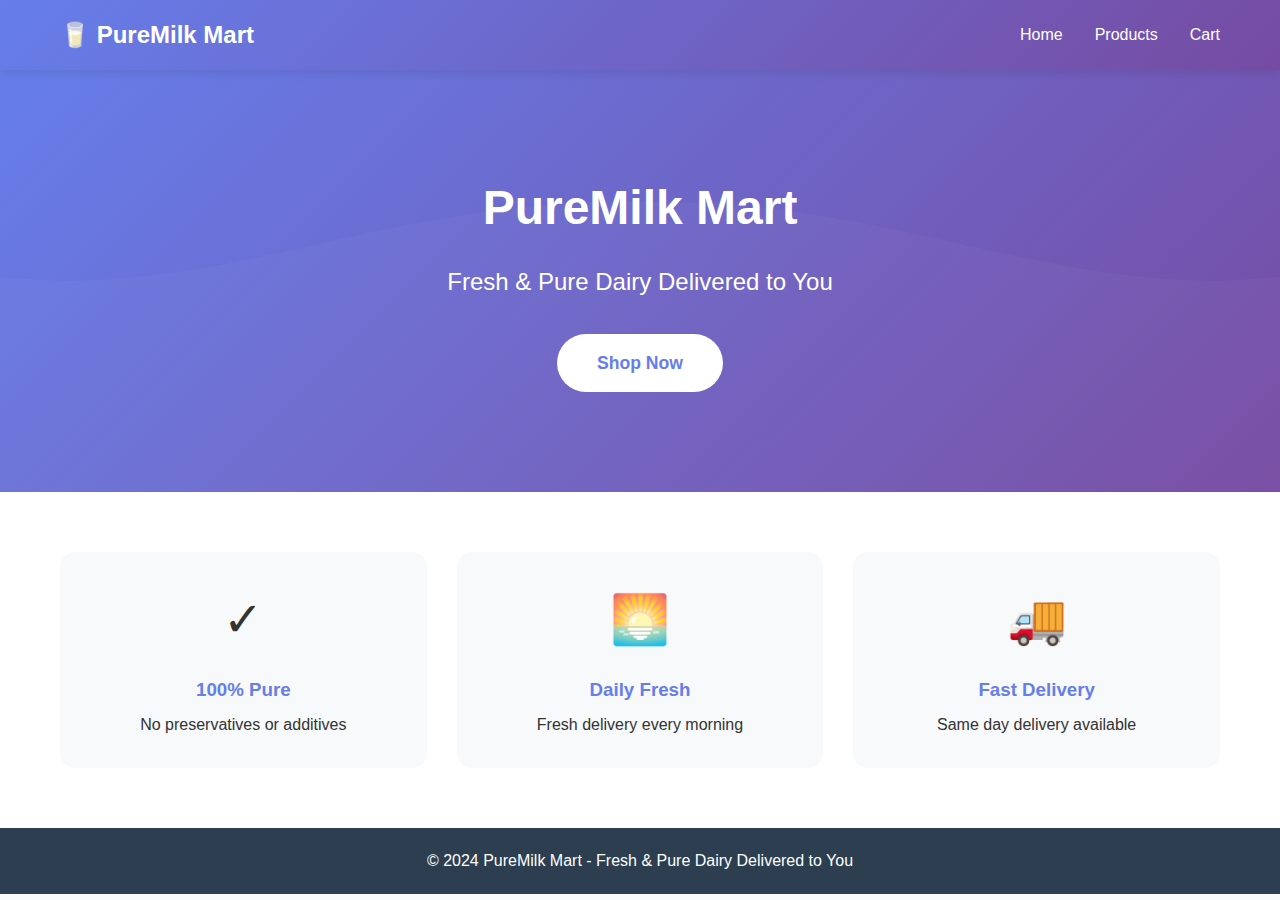
<file: index.html>
<!DOCTYPE html>
<html lang="en">
<head>
    <!-- Google tag (gtag.js) -->
<script async src="https://www.googletagmanager.com/gtag/js?id=G-Y8L6FK6D6F"></script>
<script>
  window.dataLayer = window.dataLayer || [];
  function gtag(){dataLayer.push(arguments);}
  gtag('js', new Date());

  gtag('config', 'G-Y8L6FK6D6F');
</script>
    <meta charset="UTF-8">
    <meta name="viewport" content="width=device-width, initial-scale=1.0">
    <title>PureMilk Mart - Fresh & Pure Dairy</title>
    <link rel="stylesheet" href="style.css">
</head>
<body>
    <!-- Navbar -->
    <nav class="navbar">
        <div class="container">
            <h1 class="logo">🥛 PureMilk Mart</h1>
            <div class="nav-links">
                <a href="index.html">Home</a>
                <a href="products.html">Products</a>
                <a href="cart.html">Cart <span class="cart-badge" id="cartCount">0</span></a>
            </div>
        </div>
    </nav>

    <!-- Hero Section -->
    <section class="hero">
        <div class="hero-content">
            <h1 class="hero-title">PureMilk Mart</h1>
            <p class="hero-subtitle">Fresh & Pure Dairy Delivered to You</p>
            <a href="products.html" class="hero-button">Shop Now</a>
        </div>
    </section>

    <!-- Highlights Section -->
    <section class="highlights">
        <div class="container">
            <div class="highlight-card">
                <div class="highlight-icon">✓</div>
                <h3>100% Pure</h3>
                <p>No preservatives or additives</p>
            </div>
            <div class="highlight-card">
                <div class="highlight-icon">🌅</div>
                <h3>Daily Fresh</h3>
                <p>Fresh delivery every morning</p>
            </div>
            <div class="highlight-card">
                <div class="highlight-icon">🚚</div>
                <h3>Fast Delivery</h3>
                <p>Same day delivery available</p>
            </div>
        </div>
    </section>

    <!-- Footer -->
    <footer class="footer">
        <p>&copy; 2024 PureMilk Mart - Fresh & Pure Dairy Delivered to You</p>
    </footer>

    <script src="script.js"></script>
</body>
</html>
</file>
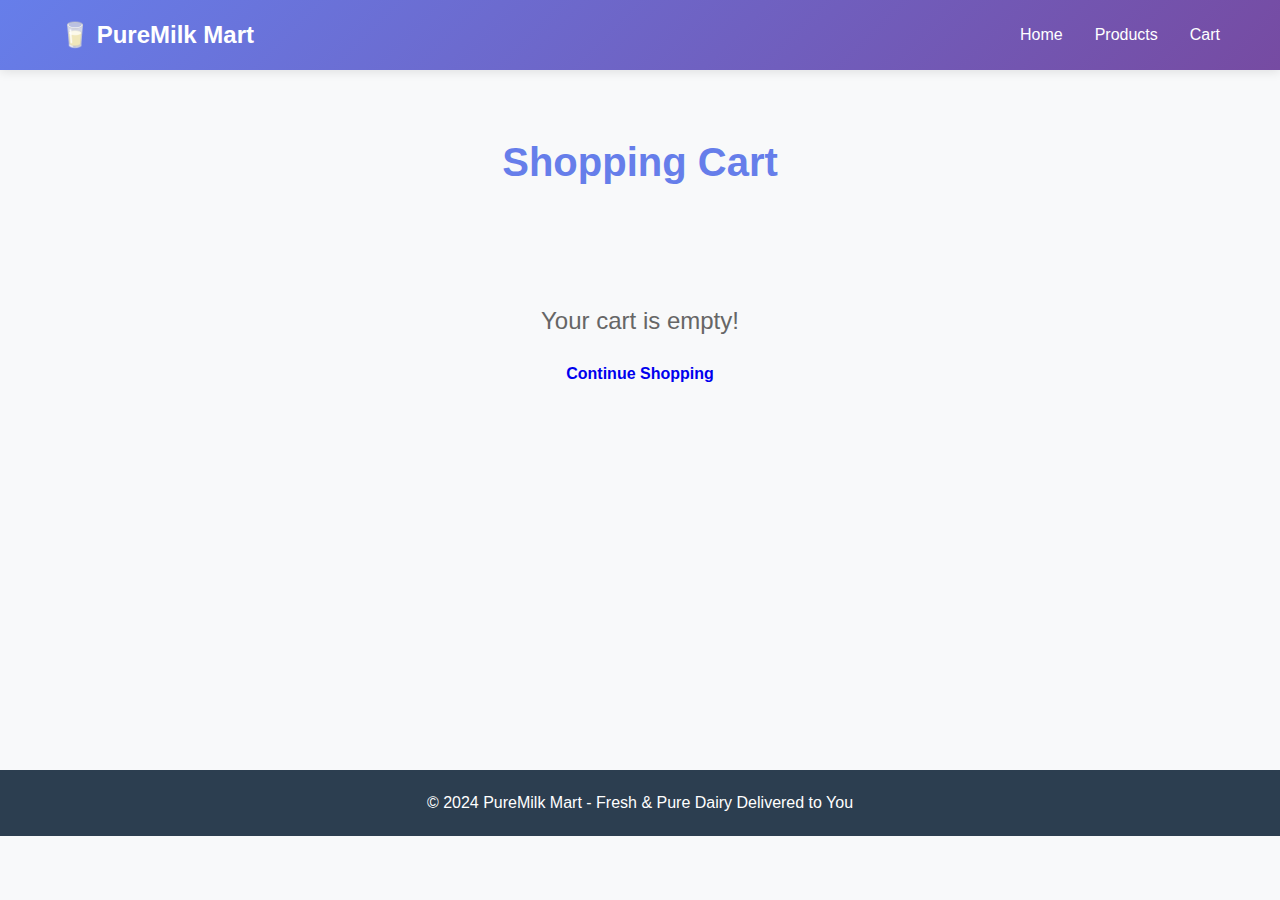
<file: cart.html>
<!DOCTYPE html>
<html lang="en">
<head>
    <!-- Google Tag Manager -->
<script>(function(w,d,s,l,i){w[l]=w[l]||[];w[l].push({'gtm.start':
new Date().getTime(),event:'gtm.js'});var f=d.getElementsByTagName(s)[0],
j=d.createElement(s),dl=l!='dataLayer'?'&l='+l:'';j.async=true;j.src=
'https://www.googletagmanager.com/gtm.js?id='+i+dl;f.parentNode.insertBefore(j,f);
})(window,document,'script','dataLayer','GTM-T84P8QFF');</script>
<!-- End Google Tag Manager -->
    <meta charset="UTF-8">
    <meta name="viewport" content="width=device-width, initial-scale=1.0">
    <title>Cart - PureMilk Mart</title>
    <link rel="stylesheet" href="style.css">
</head>
<body>
    <!-- Google Tag Manager (noscript) -->
<noscript><iframe src="https://www.googletagmanager.com/ns.html?id=GTM-T84P8QFF"
height="0" width="0" style="display:none;visibility:hidden"></iframe></noscript>
<!-- End Google Tag Manager (noscript) -->
    <!-- Navbar -->
    <nav class="navbar">
        <div class="container">
            <h1 class="logo">🥛 PureMilk Mart</h1>
            <div class="nav-links">
                <a href="index.html">Home</a>
                <a href="products.html">Products</a>
                <a href="cart.html">Cart <span class="cart-badge" id="cartCount">0</span></a>
            </div>
        </div>
    </nav>

    <!-- Cart Section -->
    <section class="cart-section">
        <div class="container">
            <h2 class="section-title">Shopping Cart</h2>
            <div id="cartItems" class="cart-items">
                <!-- Cart items will be dynamically loaded here -->
            </div>
            <div id="emptyCart" class="empty-cart" style="display: none;">
                <p>Your cart is empty!</p>
                <a href="products.html" class="btn">Continue Shopping</a>
            </div>
            <div id="cartSummary" class="cart-summary" style="display: none;">
                <div class="summary-row">
                    <span class="summary-label">Total Amount:</span>
                    <span class="summary-value" id="totalAmount">₹0</span>
                </div>
                <div class="cart-buttons">
                    <a href="products.html" class="btn btn-secondary">Continue Shopping</a>
                    <a href="payment.html" class="btn btn-primary">Proceed to Payment</a>
                </div>
            </div>
        </div>
    </section>

    <!-- Footer -->
    <footer class="footer">
        <p>&copy; 2024 PureMilk Mart - Fresh & Pure Dairy Delivered to You</p>
    </footer>

    <script src="script.js"></script>
    <script>
        displayCart();
    </script>
</body>
</html>
</file>
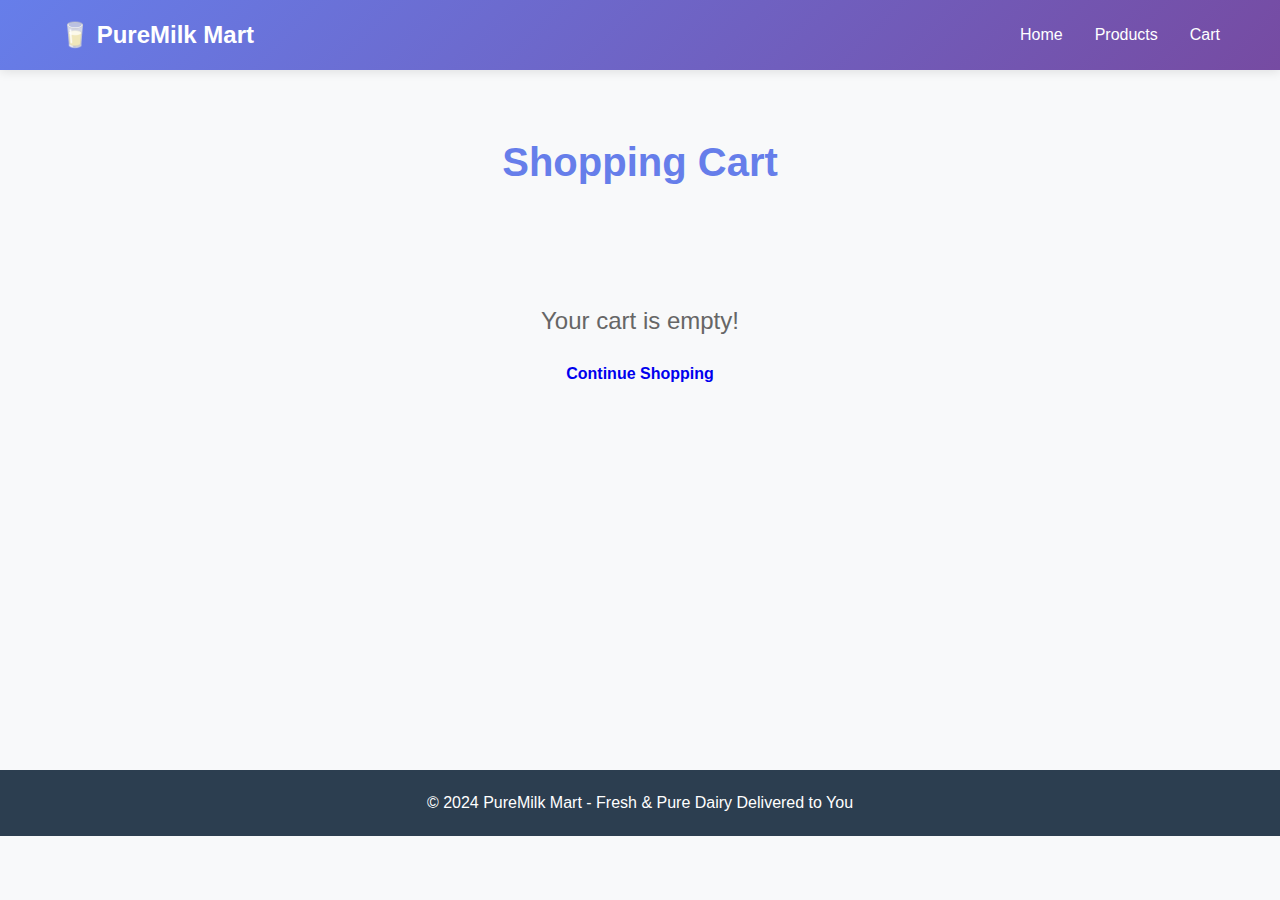
<file: payment.html>
<!DOCTYPE html>
<html lang="en">
<head>
    <!-- Google Tag Manager -->
<script>(function(w,d,s,l,i){w[l]=w[l]||[];w[l].push({'gtm.start':
new Date().getTime(),event:'gtm.js'});var f=d.getElementsByTagName(s)[0],
j=d.createElement(s),dl=l!='dataLayer'?'&l='+l:'';j.async=true;j.src=
'https://www.googletagmanager.com/gtm.js?id='+i+dl;f.parentNode.insertBefore(j,f);
})(window,document,'script','dataLayer','GTM-T84P8QFF');</script>
<!-- End Google Tag Manager -->
    <meta charset="UTF-8">
    <meta name="viewport" content="width=device-width, initial-scale=1.0">
    <title>Payment - PureMilk Mart</title>
    <link rel="stylesheet" href="style.css">
</head>
<body>
    <!-- Google Tag Manager (noscript) -->
<noscript><iframe src="https://www.googletagmanager.com/ns.html?id=GTM-T84P8QFF"
height="0" width="0" style="display:none;visibility:hidden"></iframe></noscript>
<!-- End Google Tag Manager (noscript) -->
    <!-- Navbar -->
    <nav class="navbar">
        <div class="container">
            <h1 class="logo">🥛 PureMilk Mart</h1>
            <div class="nav-links">
                <a href="index.html">Home</a>
                <a href="products.html">Products</a>
                <a href="cart.html">Cart <span class="cart-badge" id="cartCount">0</span></a>
            </div>
        </div>
    </nav>

    <!-- Payment Section -->
    <section class="payment-section">
        <div class="container">
            <h2 class="section-title">Checkout</h2>
            <div class="payment-content">
                <div class="payment-form">
                    <h3>Delivery Details</h3>
                    <form id="checkoutForm" onsubmit="placeOrder(event)">
                        <div class="form-group">
                            <label for="name">Full Name *</label>
                            <input type="text" id="name" name="name" required>
                        </div>
                        <div class="form-group">
                            <label for="mobile">Mobile Number *</label>
                            <input type="tel" id="mobile" name="mobile" pattern="[0-9]{10}" required>
                        </div>
                        <div class="form-group">
                            <label for="address">Address *</label>
                            <textarea id="address" name="address" rows="3" required></textarea>
                        </div>
                        <div class="form-group">
                            <label for="pincode">Area / Pincode *</label>
                            <input type="text" id="pincode" name="pincode" pattern="[0-9]{6}" required>
                        </div>

                        <h3>Payment Options</h3>
                        <div class="payment-options">
                            <label class="payment-option">
                                <input type="radio" name="payment" value="COD" checked>
                                <span>Cash on Delivery</span>
                            </label>
                            <label class="payment-option">
                                <input type="radio" name="payment" value="UPI">
                                <span>UPI Payment</span>
                            </label>
                            <label class="payment-option">
                                <input type="radio" name="payment" value="Card">
                                <span>Credit/Debit Card</span>
                            </label>
                        </div>

                        <button type="submit" class="btn btn-primary btn-block">Place Order</button>
                    </form>
                </div>

                <div class="order-summary">
                    <h3>Order Summary</h3>
                    <div id="orderItems">
                        <!-- Order items will be loaded here -->
                    </div>
                    <div class="summary-total">
                        <span>Total Amount:</span>
                        <span id="orderTotal">₹0</span>
                    </div>
                </div>
            </div>
        </div>
    </section>

    <!-- Footer -->
    <footer class="footer">
        <p>&copy; 2024 PureMilk Mart - Fresh & Pure Dairy Delivered to You</p>
    </footer>

    <script src="script.js"></script>
    <script>
        displayOrderSummary();
    </script>
</body>
</html>
</file>
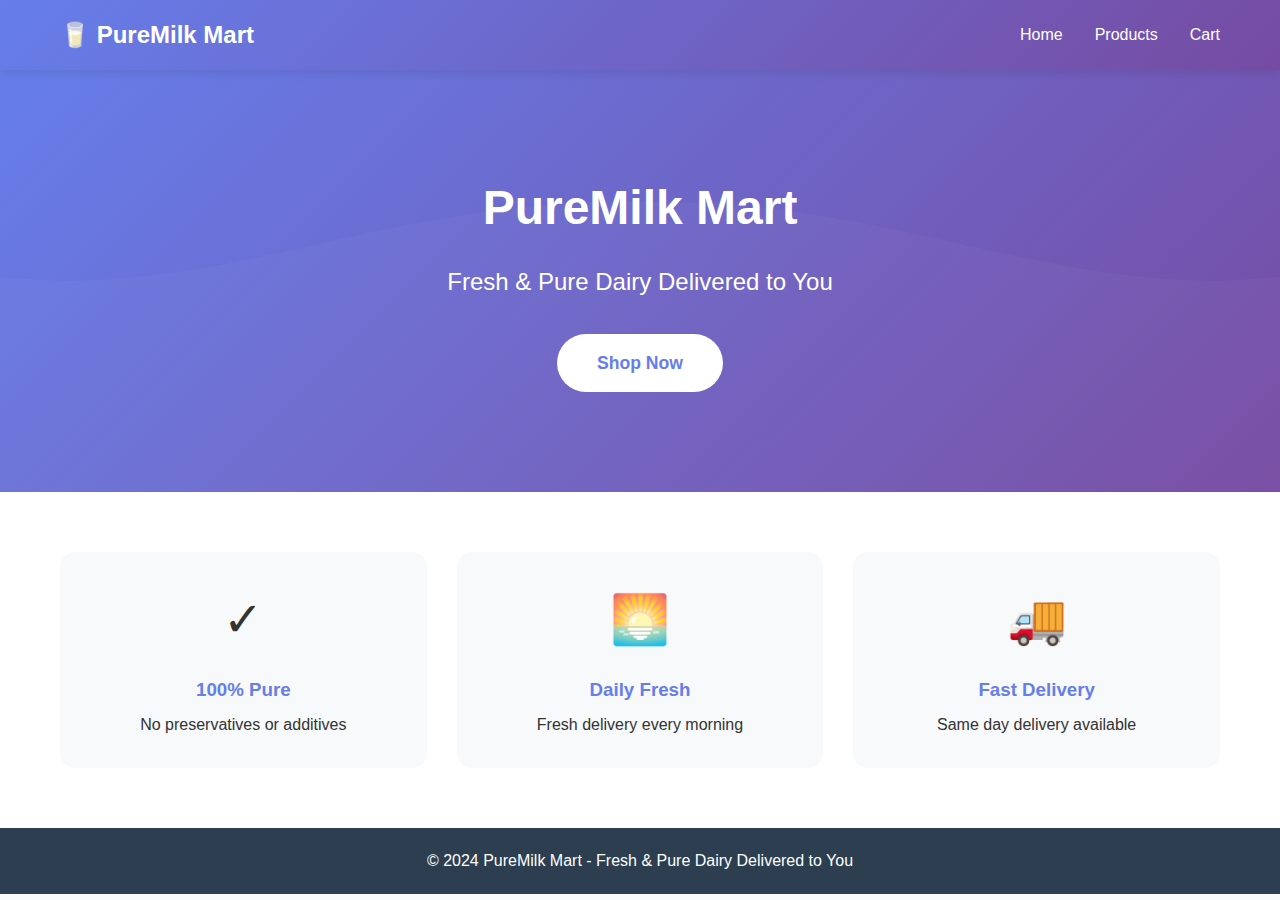
<file: thankyou.html>
<!DOCTYPE html>
<html lang="en">
<head>
   <!-- Google Tag Manager -->
<script>(function(w,d,s,l,i){w[l]=w[l]||[];w[l].push({'gtm.start':
new Date().getTime(),event:'gtm.js'});var f=d.getElementsByTagName(s)[0],
j=d.createElement(s),dl=l!='dataLayer'?'&l='+l:'';j.async=true;j.src=
'https://www.googletagmanager.com/gtm.js?id='+i+dl;f.parentNode.insertBefore(j,f);
})(window,document,'script','dataLayer','GTM-T84P8QFF');</script>
<!-- End Google Tag Manager -->
    <meta charset="UTF-8">
    <meta name="viewport" content="width=device-width, initial-scale=1.0">
    <title>Thank You - PureMilk Mart</title>
    <link rel="stylesheet" href="style.css">
</head>
<body>
    <!-- Google Tag Manager (noscript) -->
<noscript><iframe src="https://www.googletagmanager.com/ns.html?id=GTM-T84P8QFF"
height="0" width="0" style="display:none;visibility:hidden"></iframe></noscript>
<!-- End Google Tag Manager (noscript) -->
    <!-- Navbar -->
    <nav class="navbar">
        <div class="container">
            <h1 class="logo">🥛 PureMilk Mart</h1>
            <div class="nav-links">
                <a href="index.html">Home</a>
                <a href="products.html">Products</a>
                <a href="cart.html">Cart <span class="cart-badge" id="cartCount">0</span></a>
            </div>
        </div>
    </nav>

    <!-- Thank You Section -->
    <section class="thankyou-section">
        <div class="container">
            <div class="thankyou-card">
                <div class="success-icon">✓</div>
                <h1 class="thankyou-title">Thank You!</h1>
                <p class="thankyou-subtitle">Your order has been placed successfully.</p>
                
                <div class="order-details">
                    <div class="order-detail-row">
                        <span>Order ID:</span>
                        <strong id="orderId">Loading...</strong>
                    </div>
                    <div class="order-detail-row">
                        <span>Total Amount:</span>
                        <strong id="orderAmount">₹0</strong>
                    </div>
                </div>

                <p class="delivery-info">Your order will be delivered within 24 hours.</p>

                <div class="thankyou-buttons">
                    <a href="index.html" class="btn btn-primary">Go to Home</a>
                    <a href="products.html" class="btn btn-secondary">Shop More</a>
                </div>
            </div>
        </div>
    </section>

    <!-- Footer -->
    <footer class="footer">
        <p>&copy; 2024 PureMilk Mart - Fresh & Pure Dairy Delivered to You</p>
    </footer>

    <script src="script.js"></script>
    <script>
        displayOrderConfirmation();
    </script>
</body>
</html>
</file>
<file: style.css>
* {
    margin: 0;
    padding: 0;
    box-sizing: border-box;
}

body {
    font-family: 'Segoe UI', Tahoma, Geneva, Verdana, sans-serif;
    line-height: 1.6;
    color: #333;
    background-color: #f8f9fa;
}

.container {
    max-width: 1200px;
    margin: 0 auto;
    padding: 0 20px;
}

/* Navbar */
.navbar {
    background: linear-gradient(135deg, #667eea 0%, #764ba2 100%);
    color: white;
    padding: 1rem 0;
    box-shadow: 0 2px 10px rgba(0,0,0,0.1);
    position: sticky;
    top: 0;
    z-index: 1000;
}

.navbar .container {
    display: flex;
    justify-content: space-between;
    align-items: center;
}

.logo {
    font-size: 1.5rem;
    font-weight: bold;
}

.nav-links {
    display: flex;
    gap: 2rem;
}

.nav-links a {
    color: white;
    text-decoration: none;
    font-weight: 500;
    transition: opacity 0.3s;
    cursor: pointer;
    position: relative;
}

.nav-links a:hover {
    opacity: 0.8;
}

.cart-badge {
    background: #ff4757;
    color: white;
    border-radius: 50%;
    padding: 2px 6px;
    font-size: 0.75rem;
    margin-left: 5px;
}

/* Hero Section */
.hero {
    background: linear-gradient(135deg, #667eea 0%, #764ba2 100%);
    color: white;
    text-align: center;
    padding: 100px 20px;
    position: relative;
    overflow: hidden;
}

.hero::before {
    content: '';
    position: absolute;
    top: 0;
    left: 0;
    right: 0;
    bottom: 0;
    background: url('data:image/svg+xml,<svg xmlns="http://www.w3.org/2000/svg" viewBox="0 0 1440 320"><path fill="%23ffffff" fill-opacity="0.1" d="M0,96L48,112C96,128,192,160,288,160C384,160,480,128,576,112C672,96,768,96,864,112C960,128,1056,160,1152,160C1248,160,1344,128,1392,112L1440,96L1440,320L1392,320C1344,320,1248,320,1152,320C1056,320,960,320,864,320C768,320,672,320,576,320C480,320,384,320,288,320C192,320,96,320,48,320L0,320Z"></path></svg>') bottom center no-repeat;
    background-size: cover;
    opacity: 0.3;
}

.hero-content {
    position: relative;
    z-index: 1;
}

.hero-title {
    font-size: 3rem;
    margin-bottom: 1rem;
    animation: fadeInDown 1s;
}

.hero-subtitle {
    font-size: 1.5rem;
    margin-bottom: 2rem;
    animation: fadeInUp 1s;
}

.hero-button {
    display: inline-block;
    background: white;
    color: #667eea;
    padding: 15px 40px;
    text-decoration: none;
    border-radius: 50px;
    font-weight: bold;
    font-size: 1.1rem;
    transition: transform 0.3s, box-shadow 0.3s;
    animation: fadeInUp 1.2s;
}

.hero-button:hover {
    transform: translateY(-3px);
    box-shadow: 0 10px 25px rgba(0,0,0,0.2);
}

/* Highlights */
.highlights {
    padding: 60px 0;
    background: white;
}

.highlights .container {
    display: grid;
    grid-template-columns: repeat(auto-fit, minmax(250px, 1fr));
    gap: 30px;
}

.highlight-card {
    text-align: center;
    padding: 30px;
    border-radius: 15px;
    background: #f8f9fa;
    transition: transform 0.3s, box-shadow 0.3s;
}

.highlight-card:hover {
    transform: translateY(-5px);
    box-shadow: 0 10px 30px rgba(0,0,0,0.1);
}

.highlight-icon {
    font-size: 3rem;
    margin-bottom: 1rem;
}

.highlight-card h3 {
    color: #667eea;
    margin-bottom: 0.5rem;
}

/* Products Section */
.products-section {
    padding: 60px 0;
    min-height: calc(100vh - 200px);
}

.section-title {
    text-align: center;
    font-size: 2.5rem;
    margin-bottom: 3rem;
    color: #667eea;
}

.products-grid {
    display: grid;
    grid-template-columns: repeat(auto-fill, minmax(280px, 1fr));
    gap: 30px;
}

.product-card {
    background: white;
    border-radius: 15px;
    overflow: hidden;
    box-shadow: 0 5px 15px rgba(0,0,0,0.1);
    transition: transform 0.3s, box-shadow 0.3s;
}

.product-card:hover {
    transform: translateY(-10px);
    box-shadow: 0 15px 30px rgba(0,0,0,0.2);
}

.product-card img {
    width: 100%;
    height: 250px;
    object-fit: cover;
}

.product-card h3 {
    padding: 15px 20px 10px;
    font-size: 1.2rem;
    color: #333;
}

.product-card .price {
    padding: 0 20px;
    font-size: 1.5rem;
    color: #667eea;
    font-weight: bold;
}

.add-to-cart-btn {
    width: calc(100% - 40px);
    margin: 15px 20px 20px;
    padding: 12px;
    background: linear-gradient(135deg, #667eea 0%, #764ba2 100%);
    color: white;
    border: none;
    border-radius: 8px;
    font-size: 1rem;
    font-weight: bold;
    cursor: pointer;
    transition: transform 0.2s;
}

.add-to-cart-btn:hover {
    transform: scale(1.05);
}

/* Cart Section */
.cart-section {
    padding: 60px 0;
    min-height: calc(100vh - 200px);
}

.cart-items {
    background: white;
    border-radius: 15px;
    padding: 20px;
    margin-bottom: 30px;
}

.cart-item {
    display: flex;
    align-items: center;
    gap: 20px;
    padding: 20px;
    border-bottom: 1px solid #eee;
}

.cart-item:last-child {
    border-bottom: none;
}

.cart-item img {
    width: 100px;
    height: 100px;
    object-fit: cover;
    border-radius: 10px;
}

.cart-item-details {
    flex: 1;
}

.cart-item-details h3 {
    margin-bottom: 10px;
    color: #333;
}

.cart-item-details p {
    color: #667eea;
    font-weight: bold;
    font-size: 1.2rem;
}

.cart-item-quantity {
    display: flex;
    align-items: center;
    gap: 15px;
}

.quantity-btn {
    background: #667eea;
    color: white;
    border: none;
    width: 30px;
    height: 30px;
    border-radius: 5px;
    cursor: pointer;
    font-size: 1.2rem;
    transition: background 0.3s;
}

.quantity-btn:hover {
    background: #764ba2;
}

.quantity-value {
    font-weight: bold;
    font-size: 1.1rem;
    min-width: 30px;
    text-align: center;
}

.remove-btn {
    background: #ff4757;
    color: white;
    border: none;
    padding: 8px 15px;
    border-radius: 5px;
    cursor: pointer;
    transition: background 0.3s;
}

.remove-btn:hover {
    background: #e84118;
}

.empty-cart {
    text-align: center;
    padding: 60px 20px;
}

.empty-cart p {
    font-size: 1.5rem;
    color: #666;
    margin-bottom: 20px;
}

.cart-summary {
    background: white;
    border-radius: 15px;
    padding: 30px;
    box-shadow: 0 5px 15px rgba(0,0,0,0.1);
}

.summary-row {
    display: flex;
    justify-content: space-between;
    font-size: 1.5rem;
    margin-bottom: 20px;
}

.summary-label {
    font-weight: bold;
}

.summary-value {
    color: #667eea;
    font-weight: bold;
}

.cart-buttons {
    display: flex;
    gap: 15px;
    margin-top: 20px;
}

.btn {
    flex: 1;
    padding: 15px;
    text-align: center;
    text-decoration: none;
    border-radius: 8px;
    font-weight: bold;
    transition: transform 0.2s;
    border: none;
    cursor: pointer;
    font-size: 1rem;
}

.btn:hover {
    transform: scale(1.05);
}

.btn-primary {
    background: linear-gradient(135deg, #667eea 0%, #764ba2 100%);
    color: white;
}

.btn-secondary {
    background: #f8f9fa;
    color: #667eea;
    border: 2px solid #667eea;
}

.btn-block {
    width: 100%;
}

/* Payment Section */
.payment-section {
    padding: 60px 0;
    min-height: calc(100vh - 200px);
}

.payment-content {
    display: grid;
    grid-template-columns: 2fr 1fr;
    gap: 30px;
}

.payment-form, .order-summary {
    background: white;
    padding: 30px;
    border-radius: 15px;
    box-shadow: 0 5px 15px rgba(0,0,0,0.1);
}

.payment-form h3, .order-summary h3 {
    color: #667eea;
    margin-bottom: 20px;
}

.form-group {
    margin-bottom: 20px;
}

.form-group label {
    display: block;
    margin-bottom: 8px;
    font-weight: 500;
    color: #333;
}

.form-group input,
.form-group textarea {
    width: 100%;
    padding: 12px;
    border: 2px solid #e0e0e0;
    border-radius: 8px;
    font-size: 1rem;
    transition: border-color 0.3s;
}

.form-group input:focus,
.form-group textarea:focus {
    outline: none;
    border-color: #667eea;
}

.payment-options {
    display: flex;
    flex-direction: column;
    gap: 15px;
    margin-bottom: 30px;
}

.payment-option {
    display: flex;
    align-items: center;
    padding: 15px;
    border: 2px solid #e0e0e0;
    border-radius: 8px;
    cursor: pointer;
    transition: all 0.3s;
}

.payment-option:hover {
    border-color: #667eea;
    background: #f8f9fa;
}

.payment-option input[type="radio"] {
    margin-right: 10px;
}

.order-summary {
    height: fit-content;
}

.order-item {
    display: flex;
    justify-content: space-between;
    padding: 10px 0;
    border-bottom: 1px solid #eee;
}

.summary-total {
    display: flex;
    justify-content: space-between;
    font-size: 1.5rem;
    font-weight: bold;
    margin-top: 20px;
    padding-top: 20px;
    border-top: 2px solid #667eea;
}

.summary-total span:last-child {
    color: #667eea;
}

/* Thank You Section */
.thankyou-section {
    padding: 60px 0;
    min-height: calc(100vh - 200px);
    display: flex;
    align-items: center;
}

.thankyou-card {
    background: white;
    padding: 60px;
    border-radius: 20px;
    box-shadow: 0 10px 40px rgba(0,0,0,0.1);
    text-align: center;
    max-width: 600px;
    margin: 0 auto;
}

.success-icon {
    width: 100px;
    height: 100px;
    background: linear-gradient(135deg, #667eea 0%, #764ba2 100%);
    color: white;
    border-radius: 50%;
    display: flex;
    align-items: center;
    justify-content: center;
    font-size: 4rem;
    margin: 0 auto 30px;
    animation: scaleIn 0.5s;
}

.thankyou-title {
    font-size: 3rem;
    color: #667eea;
    margin-bottom: 15px;
}

.thankyou-subtitle {
    font-size: 1.3rem;
    color: #666;
    margin-bottom: 30px;
}

.order-details {
    background: #f8f9fa;
    padding: 30px;
    border-radius: 15px;
    margin: 30px 0;
}

.order-detail-row {
    display: flex;
    justify-content: space-between;
    padding: 15px 0;
    font-size: 1.2rem;
}

.order-detail-row strong {
    color: #667eea;
}

.delivery-info {
    color: #666;
    margin: 20px 0;
    font-size: 1.1rem;
}

.thankyou-buttons {
    display: flex;
    gap: 15px;
    margin-top: 30px;
}

/* Footer */
.footer {
    background: #2c3e50;
    color: white;
    text-align: center;
    padding: 20px 0;
    margin-top: auto;
}

/* Animations */
@keyframes fadeInDown {
    from {
        opacity: 0;
        transform: translateY(-30px);
    }
    to {
        opacity: 1;
        transform: translateY(0);
    }
}

@keyframes fadeInUp {
    from {
        opacity: 0;
        transform: translateY(30px);
    }
    to {
        opacity: 1;
        transform: translateY(0);
    }
}

@keyframes scaleIn {
    from {
        opacity: 0;
        transform: scale(0.5);
    }
    to {
        opacity: 1;
        transform: scale(1);
    }
}

/* Responsive */
@media (max-width: 768px) {
    .nav-links {
        gap: 1rem;
    }

    .hero-title {
        font-size: 2rem;
    }

    .hero-subtitle {
        font-size: 1.2rem;
    }

    .products-grid {
        grid-template-columns: repeat(auto-fill, minmax(250px, 1fr));
    }

    .payment-content {
        grid-template-columns: 1fr;
    }

    .cart-item {
        flex-direction: column;
        text-align: center;
    }

    .cart-buttons {
        flex-direction: column;
    }

    .thankyou-card {
        padding: 30px;
    }

    .thankyou-title {
        font-size: 2rem;
    }

    .thankyou-buttons {
        flex-direction: column;
    }
}
</file>
